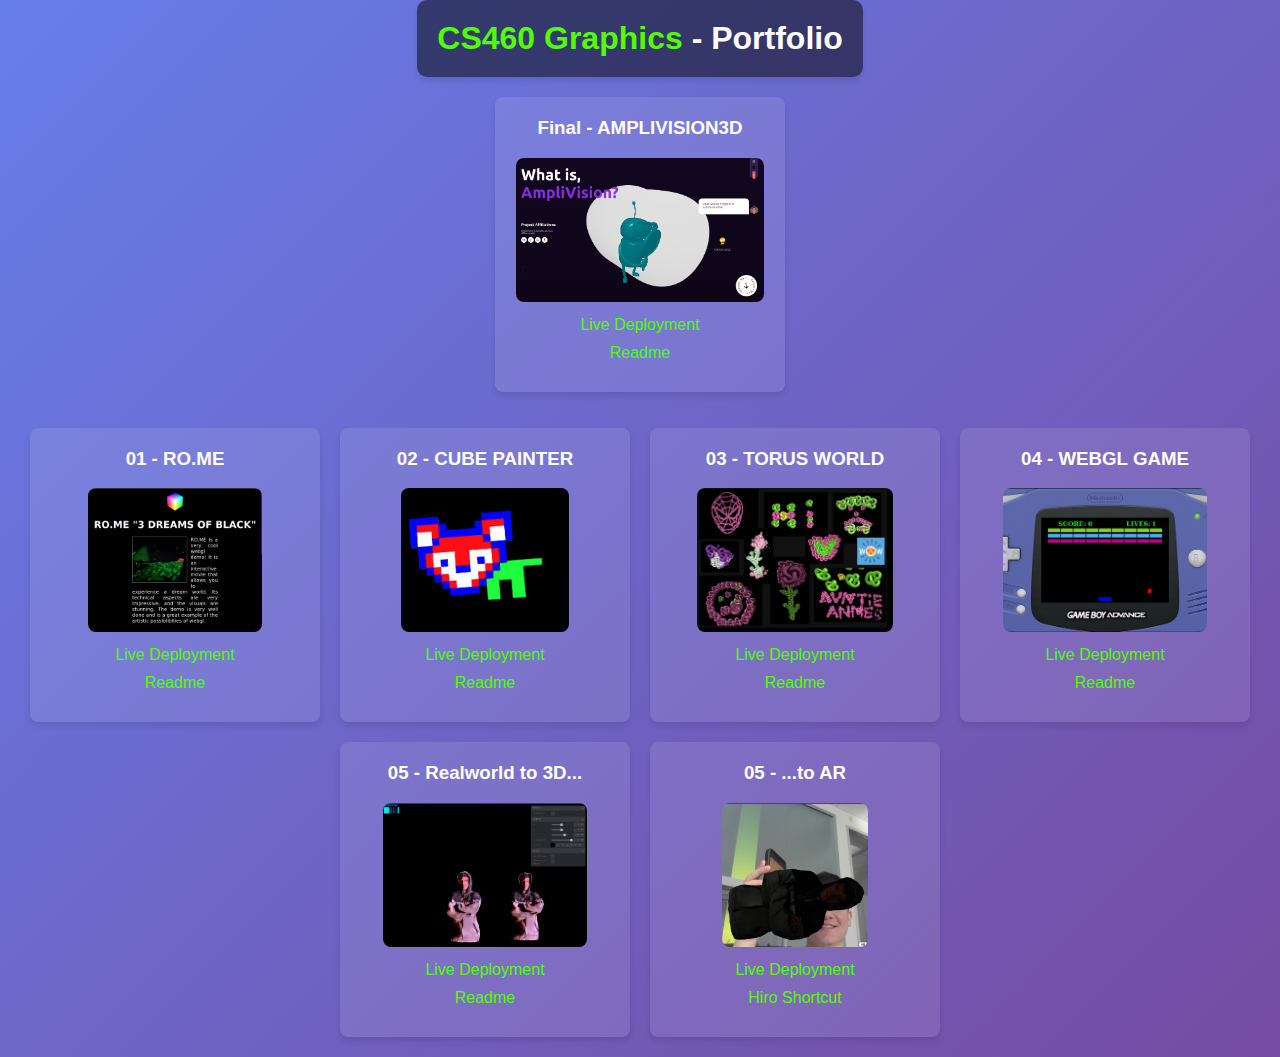
<file: index.html>
<!DOCTYPE html>
<html lang="en">

<head>
    <meta charset="UTF-8">
    <meta name="viewport" content="width=device-width, initial-scale=1.0">
    <title>Portfolio</title>
    <link rel="stylesheet" href="style.css">
</head>

<body>
    <header>
        <a href="https://cs460.org/">CS460 Graphics</a> - Portfolio
    </header>
    <main>
        <div class="card-container">
            <div class="card">
                <h3>Final - AMPLIVISION3D</h3>
                <div>
                    <img src="final/AmpliVision3D/icon.png">
                </div>
                <a href="https://amplivision3d.vercel.app/">Live Deployment</a>
                <a href="https://github.com/Mattynb/CS460student/tree/main/final/AmpliVision3D">Readme</a>
            </div>
        </div>
        <br/>
        <br/>
        <div class="card-container">
            <div class="card">
                <h3>01 - RO.ME </h3>
                <div>
                    <img src="01/icon.png">
                </div>
                <a href="01/index.html">Live Deployment</a>
                <a href="https://github.com/Mattynb/CS460student/tree/main/01">Readme</a>
            </div>
            <div class="card">
                <h3>02 - CUBE PAINTER</h3>
                <div>
                    <img src="02/icon.png">
                </div>
                <a href="02/index.html">Live Deployment</a>
                <a href="https://github.com/Mattynb/CS460student/tree/main/02">Readme</a>
            </div>
            <div class="card">
                <h3>03 - TORUS WORLD </h3>
                <div>
                    <img src="03/icon.png">
                </div>
                <a href="03/index.html">Live Deployment</a>
                <a href="https://github.com/Mattynb/CS460student/tree/main/03">Readme</a>
            </div>
            <div class="card">
                <h3>04 - WEBGL GAME </h3>
                <div>
                    <img src="04/icon.png">
                </div>
                <a href="04/index.html">Live Deployment</a>
                <a href="https://github.com/Mattynb/CS460student/tree/main/04">Readme</a>
            </div>
            <div class="card">
                <h3>05 - Realworld to 3D...</h3>
                <div>
                    <img src="05/icon.png">
                </div>
                <a href="05/index.html">Live Deployment</a>
                <a href="https://github.com/Mattynb/CS460student/tree/main/05">Readme</a>
            </div>
            <div class="card">
                <h3>05 - ...to AR</h3>
                <div>
                    <img src="05/ar_icon.png">
                </div>
                <a href="05/ar.html">Live Deployment</a>
                <a href="https://docs.google.com/document/d/1xMQY9olvRvHDa4lZelgknf68zvnVF4pplmK7RrolODM/edit?tab=t.0">Hiro Shortcut</a>
            </div>
        </div>
    </main>
</body>

</html>
</file>
<file: style.css>
body {
    font-family: 'Poppins', sans-serif;
    margin: 0;
    padding: 0;
    box-sizing: border-box;
    background: linear-gradient(135deg, #667eea 0%, #764ba2 100%);
    color: #fff;
    text-align: center;
    min-height: 100vh;
    display: flex;
    flex-direction: column;
    justify-content: center;
    align-items: center;
}
header {
    padding: 20px;
    background: rgba(0, 0, 0, 0.5);
    border-radius: 10px;
    font-size: 32px;
    font-weight: bold;
    box-shadow: 0 4px 6px rgba(0, 0, 0, 0.1);
}
main {
    padding: 20px;
}
.card-container {
    display: flex;
    gap: 20px;
    flex-wrap: wrap;
    justify-content: center;
}
.card {
    background: rgba(255, 255, 255, 0.1);
    border-radius: 8px;
    padding: 20px;
    box-shadow: 0 4px 6px rgba(0, 0, 0, 0.1);
    transition: transform 0.3s ease, box-shadow 0.3s ease;
    width: 250px;
}
.card:hover {
    transform: translateY(-5px);
    box-shadow: 0 6px 10px rgba(0, 0, 0, 0.15);
}
.card h3 {
    margin-top: 0;
}
.card a {
    display: block;
    margin: 10px 0;
    text-decoration: none;
    color: #51ff00;
    font-size: 16px;
    font-weight: 500;
}
.card a:hover {
    text-decoration: underline;
}

.card img {
    height: 9rem;
    border-radius: 8px;
}

a {
    color: #51ff00;
    text-decoration: none;
}
</file>
